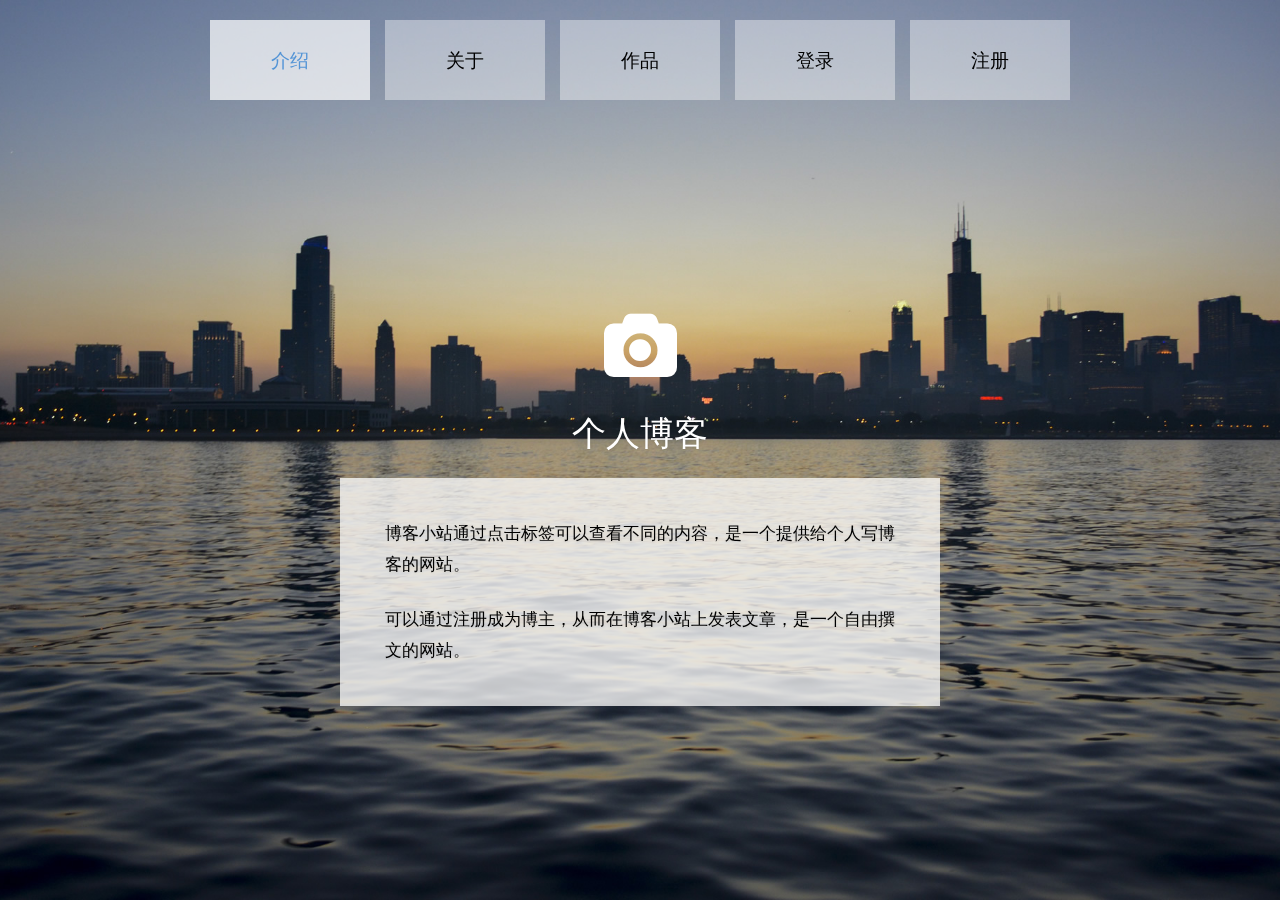
<file: Blog/index.html>
<!DOCTYPE html>
<html>
<head>
    <meta charset="utf-8">
    <meta http-equiv="X-UA-Compatible" content="IE=edge">
    <meta name="viewport" content="width=device-width, initial-scale=1">

    <title>博客小站</title>
    <!-- load stylesheets -->
    <link rel="stylesheet" href="http://fonts.useso.com/css?family=Open+Sans:300,400">    <!-- Google web font "Open Sans" -->    
    <link rel="stylesheet" href="font-awesome-4.6.3/css/font-awesome.min.css">            <!-- Font awesome -->
    <link rel="stylesheet" href="css/bootstrap.min.css">                                  <!-- Bootstrap style -->
    <link rel="stylesheet" href="css/hero-slider-style.css">                              <!-- Hero slider style (https://codyhouse.co/gem/hero-slider/) -->
    <link rel="stylesheet" href="css/magnific-popup.css">                                 <!-- Magnific popup style (http://dimsemenov.com/plugins/magnific-popup/) -->
    
    <link rel="stylesheet" href="css/templatemo-style.css">                               <!-- Templatemo style -->

   
    <!-- WARNING: Respond.js doesn't work if you view the page via file:// -->
    <!--[if lt IE 9]>
      <script src="https://oss.maxcdn.com/html5shiv/3.7.2/html5shiv.min.js"></script>
      <script src="https://oss.maxcdn.com/respond/1.4.2/respond.min.js"></script>
    <![endif]-->
</head>

    <body>
                      
        <!-- Content -->
        <div class="cd-hero">

            <!-- Navigation -->        
            <div class="cd-slider-nav">
                <nav class="navbar">

                    <button class="navbar-toggler hidden-md-up" type="button" data-toggle="collapse" data-target="#tmNavbar">
                        &#9776;
                    </button>
                    <div class="collapse navbar-toggleable-sm text-xs-center text-uppercase tm-navbar" id="tmNavbar">
                        <ul class="nav navbar-nav">
                            <li class="nav-item active selected">
                                <a class="nav-link" href="#0" data-no="1">介绍<span class="sr-only">(current)</span></a>
                            </li>
                            <li class="nav-item">
                                <a class="nav-link" href="#0" data-no="2">关于</a>
                            </li>
                            <li class="nav-item">
                                <a class="nav-link" href="#0" data-no="3">作品</a>
                            </li>
                            <li class="nav-item">
                                <a class="nav-link" href="#0" data-no="4">登录</a>
                            </li>
                            <li class="nav-item">
                                <a class="nav-link" href="#0" data-no="5">注册</a>
                            </li>
                        </ul>
                    </div>
                </nav>
            </div> 

            <ul class="cd-hero-slider">  <!-- autoplay -->
                <li class="selected">
                    <div class="cd-full-width">
                        <div class="container-fluid js-tm-page-content tm-page-1" data-page-no="1">
                            
                            <div class="row">
                            
                                <div class="col-xs-12">
                                    <i class="fa fa-4x fa-camera tm-icon"></i>
                                    <h2 class="tm-site-name">个人博客</h2>
                                    <div class="tm-bg-white-translucent text-xs-left tm-textbox tm-textbox-1-col">
                                        <p class="tm-text">博客小站通过点击标签可以查看不同的内容，是一个提供给个人写博客的网站。</p>
                                        <p class="tm-text">可以通过注册成为博主，从而在博客小站上发表文章，是一个自由撰文的网站。</p>
                                    </div>
                                </div>

                            </div>

                        </div>
                    </div> <!-- .cd-full-width -->
                </li>

                <li>
                    <div class="cd-full-width">

                        <div class="container-fluid js-tm-page-content" data-page-no="2">
                            <div class="row">
                                <div class="col-xs-12">
                                    <div class="tm-2-col-container">
                            
                                        <div class="tm-bg-white-translucent text-xs-left tm-textbox tm-2-col-textbox">
                                            <h2 class="tm-text-title">关于登录</h2>
                                            <p class="tm-text">登陆后可以发表你的得意作品</p>
                                            <p class="tm-text">作品将会保存在MYSQL数据库中</p>
                                        </div>

                                        <div class="tm-bg-white-translucent text-xs-left tm-textbox tm-2-col-textbox">
                                            <h2 class="tm-text-title">关于注册</h2>
                                            <p class="tm-text">注册后你就可以拥有自己独一无二的账号</p>
                                            
                                            <p class="tm-text">我们会保护你的隐私，不会泄露</p>
                                        </div>

                                    </div>
                                </div>
                            </div>
                        </div>
                                                
                    </div> <!-- .cd-full-width -->

                </li>
                
                <!-- Page 3 -->
                <li>
                    
                    <div class="cd-full-width">

                        <div class="container-fluid js-tm-page-content" data-page-no="3">
                            
                            <div class="row tm-img-gallery">
                                <div class="col-xs-12 col-sm-6 col-md-4 col-lg-4 col-xl-4">
                                    <a href="img/tm-img-01.jpg">
                                        <img src="img/tm-img-01-tn.jpg" alt="Image" class="img-fluid tm-img">
                                    </a>
                                </div>
                                <div class="col-xs-12 col-sm-6 col-md-4 col-lg-4 col-xl-4">
                                    <a href="img/tm-img-02.jpg">
                                        <img src="img/tm-img-02-tn.jpg" alt="Image" class="img-fluid tm-img">
                                    </a>
                                </div>
                                <div class="col-xs-12 col-sm-6 col-md-4 col-lg-4 col-xl-4">
                                    <a href="img/tm-img-03.jpg">
                                        <img src="img/tm-img-03-tn.jpg" alt="Image" class="img-fluid tm-img">
                                    </a>
                                </div>
                                <div class="col-xs-12 col-sm-6 col-md-4 col-lg-4 col-xl-4">
                                    <a href="img/tm-img-04.jpg">
                                        <img src="img/tm-img-04-tn.jpg" alt="Image" class="img-fluid tm-img">
                                    </a>
                                </div>
                                <div class="col-xs-12 col-sm-6 col-md-4 col-lg-4 col-xl-4">
                                    <a href="img/tm-img-05.jpg">
                                        <img src="img/tm-img-05-tn.jpg" alt="Image" class="img-fluid tm-img">
                                    </a>
                                </div>
                                <div class="col-xs-12 col-sm-6 col-md-4 col-lg-4 col-xl-4">
                                    <a href="img/tm-img-06.jpg">
                                        <img src="img/tm-img-06-tn.jpg" alt="Image" class="img-fluid tm-img">
                                    </a>
                                </div>                                
                            </div>

                        </div>
                                                    
                    </div>
                    
                </li>

                <li>  <!-- class="cd-bg-video" -->
                 <div class="cd-full-width">
                    <div class="container-fluid js-tm-page-content" data-page-no="4">
                       <div class="tm-contact-page">
                                
                                <div class="row">

                                    <div class="col-xs-12">
                                        
                                        <h2 class="tm-section-title">立即登录</h2>
                                        <p class="tm-text tm-font-w-400 m-b-3">我们一起愉快的撰写文章</p>      

                                    </div>

                                </div>

                                <!-- contact form -->
                                <div class="row">
                                    <form action="logincheck.php" method="post" class="tm-contact-form">
                                    
                                        <div class="col-xs-12">
                                            <div class="form-group">
                                                <input type="text" id="contact_name" name="username"  placeholder="用户名"  required/>
                                            </div>
                                            
                                          <div class="form-group">
                                                <input type="password" id="contact_subject" name="password"  placeholder="密码"  required/>
                                            </div>    
                                        </div>
                                        <div class="col-xs-12">
                                          <button type="submit" >登录</button>
                                        </div>
                                    </form>  
                                </div>

                            </div>      
                        

                    </div>   
                    </div>                 

                </li>

                <li>
                    <div class="cd-full-width">

                        <div class="container-fluid js-tm-page-content" data-page-no="5">
                            
                            <div class="tm-contact-page">
                                
                                <div class="row">

                                    <div class="col-xs-12">
                                        
                                        <h2 class="tm-section-title">加入我们</h2>
                                        <p class="tm-text tm-font-w-400 m-b-3">博客小站欢您加入我们的大家庭</p>      

                                    </div>

                                </div>

                                <!-- contact form -->
                                <div class="row">
                                    <form action="registcheck.php" method="post" class="tm-contact-form">
                                    
                                        <div class="col-xs-12 ">
                                            <div class="form-group">
                                                <input type="text" id="contact_name" name="username"  placeholder="用户名"  required/>
                                            </div>
                                            <div class="form-group">
                                                <input type="password" id="contact_subject" name="pwd1"  placeholder="密码"  required/>
                                            </div>  
                                            <div class="form-group">
                                                <input type="password" id="contact_subject1" name="pwd2"  placeholder="确认密码"  required/>
                                            </div>  
                                            <div class="form-group">
                                                <input type="email" id="contact_email" name="email"  placeholder="邮箱"  required/>
                                            </div>
                                              
                                        </div>

                                       

                                        <div class="col-xs-12">
                                            <button type="submit" >注册</button>
                                        </div>
                                    </form>  
                                </div>

                            </div>    

                        </div>
                        
                    </div> <!-- .cd-full-width -->
                </li>
            </ul> <!-- .cd-hero-slider -->
            
           
                    
        </div> <!-- .cd-hero -->
        

        <!-- Preloader, https://ihatetomatoes.net/create-custom-preloading-screen/ -->
        <div id="loader-wrapper">
            
            <div id="loader"></div>
            <div class="loader-section section-left"></div>
            <div class="loader-section section-right"></div>

        </div>
        
        <!-- load JS files -->
        <script src="js/jquery-1.11.3.min.js"></script>         <!-- jQuery (https://jquery.com/download/) -->
        <script src="js/tether.min.js"></script> <!-- Tether for Bootstrap -->
        <script src="js/bootstrap.min.js"></script>             <!-- Bootstrap js  -->
        <script src="js/hero-slider-main.js"></script>          <!-- Hero slider  -->
        <script src="js/jquery.magnific-popup.min.js"></script> <!-- Magnific popup --> 
        
        <script>

            function adjustHeightOfPage(pageNo) {
               
                // Get the page height
                var totalPageHeight = 15 + $('.cd-slider-nav').height()
                                        + $(".cd-hero-slider li:nth-of-type(" + pageNo + ") .js-tm-page-content").height() + 160
                                        + $('.tm-footer').height();

                // Adjust layout based on page height and window height
                if(totalPageHeight > $(window).height()) 
                {
                    $('.cd-hero-slider').addClass('small-screen');
                    $('.cd-hero-slider li:nth-of-type(' + pageNo + ')').css("min-height", totalPageHeight + "px");
                }
                else 
                {
                    $('.cd-hero-slider').removeClass('small-screen');
                    $('.cd-hero-slider li:nth-of-type(' + pageNo + ')').css("min-height", "100%");
                }

            }

            /*
                Everything is loaded including images.
            */
            $(window).load(function(){

                adjustHeightOfPage(1); // Adjust page height

                /* Gallery pop up
                -----------------------------------------*/
                $('.tm-img-gallery').magnificPopup({
                    delegate: 'a', // child items selector, by clicking on it popup will open
                    type: 'image',
                    gallery:{enabled:true}                
                });

                /* Collapse menu after click 
                -----------------------------------------*/
                $('#tmNavbar a').click(function(){
                    $('#tmNavbar').collapse('hide');

                    adjustHeightOfPage($(this).data("no")); // Adjust page height       
                });

                /* Browser resized 
                -----------------------------------------*/
                $( window ).resize(function() {
                    var currentPageNo = $(".cd-hero-slider li.selected .js-tm-page-content").data("page-no");
                    adjustHeightOfPage( currentPageNo );
                });
        
                // Remove preloader
                // https://ihatetomatoes.net/create-custom-preloading-screen/
                $('body').addClass('loaded');
                           
            });

        </script>             

</body>
</html>
</file>
<file: Blog/css/hero-slider-style.css>
/* -------------------------------- 

Primary style

-------------------------------- */
*, *::after, *::before {

  box-sizing: border-box;
}

html { font-size: 62.5%; }

a {
  color: #d44457;
  text-decoration: none;
}

img { max-width: 100%; }

/* -------------------------------- 

Main Components 

-------------------------------- */
.cd-header {
  position: absolute;
  z-index: 2;
  top: 0;
  left: 0;
  width: 100%;
  height: 50px;
  background-color: #21272c;
  -webkit-font-smoothing: antialiased;
  -moz-osx-font-smoothing: grayscale;
}
@media only screen and (min-width: 768px) {
  .cd-header {
    height: 70px;
    background-color: transparent;
  }
}

#cd-logo {
  float: left;
  margin: 13px 0 0 5%;
}
#cd-logo img {
  display: block;
}
@media only screen and (min-width: 768px) {
  #cd-logo {
    margin: 23px 0 0 5%;
  }
}

.cd-primary-nav {
  /* mobile first - navigation hidden by default, triggered by tap/click on navigation icon */
  float: right;
  margin-right: 5%;
  width: 44px;
  height: 100%;  
}
.cd-primary-nav ul {
  position: absolute;
  top: 0;
  left: 0;
  width: 100%;
  -webkit-transform: translateY(-100%);
  -moz-transform: translateY(-100%);
  -ms-transform: translateY(-100%);
  -o-transform: translateY(-100%);
  transform: translateY(-100%);
}
.cd-primary-nav ul.is-visible {
  box-shadow: 0 3px 8px rgba(0, 0, 0, 0.2);
  -webkit-transform: translateY(50px);
  -moz-transform: translateY(50px);
  -ms-transform: translateY(50px);
  -o-transform: translateY(50px);
  transform: translateY(50px);
}
.cd-primary-nav a {
  display: block;
  height: 50px;
  line-height: 50px;
  padding-left: 5%;
  background: #21272c;
  border-top: 1px solid #333c44;
  color: #ffffff;
}
@media only screen and (min-width: 768px) {
  .cd-primary-nav {
    /* reset navigation values */
    width: auto;
    height: auto;
    background: none;
  }
  .cd-primary-nav ul {
    position: static;
    width: auto;
    -webkit-transform: translateY(0);
    -moz-transform: translateY(0);
    -ms-transform: translateY(0);
    -o-transform: translateY(0);
    transform: translateY(0);
    line-height: 70px;
  }
  .cd-primary-nav ul.is-visible {
    -webkit-transform: translateY(0);
    -moz-transform: translateY(0);
    -ms-transform: translateY(0);
    -o-transform: translateY(0);
    transform: translateY(0);
  }
  .cd-primary-nav li {
    display: inline-block;
    margin-left: 1em;
  }
  .cd-primary-nav a {
    display: inline-block;
    height: auto;
    font-weight: 600;
    line-height: normal;
    background: transparent;
    padding: .6em 1em;
    border-top: none;
  }
}

/* -------------------------------- 

Slider

-------------------------------- */
.cd-hero {
  position: relative;
  -webkit-font-smoothing: antialiased;
  -moz-osx-font-smoothing: grayscale;
}

.cd-hero-slider {
  position: relative;
  height: 360px;
  overflow: hidden;
}
.cd-hero-slider li {
  position: absolute;
  top: 0;
  left: 0;
  width: 100%;
  height: auto;
  min-height: 100%;
  -webkit-transform: translateX(100%);
  -moz-transform: translateX(100%);
  -ms-transform: translateX(100%);
  -o-transform: translateX(100%);
  transform: translateX(100%);
}
.cd-hero-slider li.selected {
  /* this is the visible slide */
  position: relative;
  -webkit-transform: translateX(0);
  -moz-transform: translateX(0);
  -ms-transform: translateX(0);
  -o-transform: translateX(0);
  transform: translateX(0);
}
.cd-hero-slider li.move-left {
  /* slide hidden on the left */
  -webkit-transform: translateX(-100%);
  -moz-transform: translateX(-100%);
  -ms-transform: translateX(-100%);
  -o-transform: translateX(-100%);
  transform: translateX(-100%);
}
.cd-hero-slider li.is-moving, .cd-hero-slider li.selected {
  /* the is-moving class is assigned to the slide which is moving outside the viewport */
  -webkit-transition: -webkit-transform 0.5s;
  -moz-transition: -moz-transform 0.5s;
  transition: transform 0.5s;
}
@media only screen and (min-width: 768px) {
  .cd-hero-slider {
    height: 500px;
  }
}
@media only screen and (min-width: 1170px) {
  .cd-hero-slider {
    height: 680px;
  }
}

/* -------------------------------- 

Single slide style

-------------------------------- */
.cd-hero-slider li {
  background-position: center center;
  background-size: cover;
  background-repeat: no-repeat;
}
.cd-hero-slider li:first-of-type {
  background-color: #2c343b;
  background-image: url("../img/bg-01.jpg");
}
.cd-hero-slider li:nth-of-type(2) {
  background-color: #3d4952;
  background-image: url("../img/bg-02.jpg");
}
.cd-hero-slider li:nth-of-type(3) {
  background-color: #586775;
  background-image: url("../img/bg-03.jpg");
}
.cd-hero-slider li:nth-of-type(4) {
  background-color: #2c343b;
  background-image: url("../img/bg-04.jpg");
}
.cd-hero-slider li:nth-of-type(5) {
  background-color: #2c343b;
  background-image: url("../img/bg-05.jpg");
}
.cd-hero-slider .cd-full-width,
.cd-hero-slider .cd-half-width {
  position: absolute;
  width: 100%;
  height: 100%;
  z-index: 1;
  left: 0;
  top: 0;
  /* this padding is used to align the text */
  padding-top: 100px;
  text-align: center;
  /* Force Hardware Acceleration in WebKit */
  -webkit-backface-visibility: hidden;
  backface-visibility: hidden;
  -webkit-transform: translateZ(0);
  -moz-transform: translateZ(0);
  -ms-transform: translateZ(0);
  -o-transform: translateZ(0);
  transform: translateZ(0);
}
.cd-hero-slider .cd-img-container {
  /* hide image on mobile device */
  display: none;
}
.cd-hero-slider .cd-img-container img {
  position: absolute;
  left: 50%;
  top: 50%;
  bottom: auto;
  right: auto;
  -webkit-transform: translateX(-50%) translateY(-50%);
  -moz-transform: translateX(-50%) translateY(-50%);
  -ms-transform: translateX(-50%) translateY(-50%);
  -o-transform: translateX(-50%) translateY(-50%);
  transform: translateX(-50%) translateY(-50%);
}
.cd-hero-slider .cd-bg-video-wrapper {
  /* hide video on mobile device */
  /*display: none;*/
  position: absolute;
  top: 0;
  left: 0;
  width: 100%;
  height: 100%;
  overflow: hidden;
}
.cd-hero-slider .cd-bg-video-wrapper video {
  /* you won't see this element in the html, but it will be injected using js */
  display: block;
  min-height: 100%;
  min-width: 100%;
  max-width: none;
  height: auto;
  width: auto;
  position: absolute;
  left: 50%;
  top: 50%;
  bottom: auto;
  right: auto;
  -webkit-transform: translateX(-50%) translateY(-50%);
  -moz-transform: translateX(-50%) translateY(-50%);
  -ms-transform: translateX(-50%) translateY(-50%);
  -o-transform: translateX(-50%) translateY(-50%);
  transform: translateX(-50%) translateY(-50%);
}
.cd-hero-slider h2, .cd-hero-slider p {
  text-shadow: 0 1px 3px rgba(0, 0, 0, 0.1);
  line-height: 1.2;
  margin: 0 auto 14px;
  color: #ffffff;
  width: 90%;
  max-width: 400px;
}
.cd-hero-slider h2 {
  font-size: 2.4rem;
}
.cd-hero-slider p {
  font-size: 1.4rem;
  line-height: 1.4;
}
.cd-hero-slider .cd-btn {
  display: inline-block;
  padding: 1.2em 1.4em;
  margin-top: .8em;
  background-color: rgba(212, 68, 87, 0.9);
  font-size: 1.3rem;
  font-weight: 700;
  letter-spacing: 1px;
  color: #ffffff;
  text-transform: uppercase;
  box-shadow: 0 3px 6px rgba(0, 0, 0, 0.1);
  -webkit-transition: background-color 0.2s;
  -moz-transition: background-color 0.2s;
  transition: background-color 0.2s;
}
.cd-hero-slider .cd-btn.secondary {
  background-color: rgba(22, 26, 30, 0.8);
}
.cd-hero-slider .cd-btn:nth-of-type(2) {
  margin-left: 1em;
}
.no-touch .cd-hero-slider .cd-btn:hover {
  background-color: #d44457;
}
.no-touch .cd-hero-slider .cd-btn.secondary:hover {
  background-color: #161a1e;
}
@media only screen and (min-width: 768px) {
  /*.cd-hero-slider li:nth-of-type(2) {
    background-image: none;
  }*/
  /*.cd-hero-slider li:nth-of-type(3) {
    background-image: none;
  }
  .cd-hero-slider li:nth-of-type(4) {
    background-image: none;
  }*/
  .cd-hero-slider .cd-full-width,
  .cd-hero-slider .cd-half-width {
    padding-top: 150px;
  }
  .cd-hero-slider .cd-bg-video-wrapper {
    display: block;
  }
  .cd-hero-slider .cd-half-width {
    width: 45%;
  }
  .cd-hero-slider .cd-half-width:first-of-type {
    left: 5%;
  }
  .cd-hero-slider .cd-half-width:nth-of-type(2) {
    right: 5%;
    left: auto;
  }
  .cd-hero-slider .cd-img-container {
    display: block;
  }
  .cd-hero-slider h2, .cd-hero-slider p {
    max-width: 520px;
  }
  .cd-hero-slider h2 {
    font-size: 2.4em;
    font-weight: 300;
  }
  .cd-hero-slider .cd-btn {
    font-size: 1.4rem;
  }
}
@media only screen and (min-width: 1170px) {
  .cd-hero-slider .cd-full-width,
  .cd-hero-slider .cd-half-width {
    padding-top: 220px;
  }
  .cd-hero-slider h2, .cd-hero-slider p {
    margin-bottom: 20px;
  }
  .cd-hero-slider h2 {
    font-size: 3.2em;
  }
  .cd-hero-slider p {
    font-size: 1.6rem;
  }
}

/* -------------------------------- 

Single slide animation

-------------------------------- */
@media only screen and (min-width: 768px) {
  .cd-hero-slider .cd-half-width {
    opacity: 0;
    -webkit-transform: translateX(40px);
    -moz-transform: translateX(40px);
    -ms-transform: translateX(40px);
    -o-transform: translateX(40px);
    transform: translateX(40px);
  }
  .cd-hero-slider .move-left .cd-half-width {
    -webkit-transform: translateX(-40px);
    -moz-transform: translateX(-40px);
    -ms-transform: translateX(-40px);
    -o-transform: translateX(-40px);
    transform: translateX(-40px);
  }
  .cd-hero-slider .selected .cd-half-width {
    /* this is the visible slide */
    opacity: 1;
    -webkit-transform: translateX(0);
    -moz-transform: translateX(0);
    -ms-transform: translateX(0);
    -o-transform: translateX(0);
    transform: translateX(0);
  }
  .cd-hero-slider .is-moving .cd-half-width {
    /* this is the slide moving outside the viewport 
    wait for the end of the transition on the <li> parent before set opacity to 0 and translate to 40px/-40px */
    -webkit-transition: opacity 0s 0.5s, -webkit-transform 0s 0.5s;
    -moz-transition: opacity 0s 0.5s, -moz-transform 0s 0.5s;
    transition: opacity 0s 0.5s, transform 0s 0.5s;
  }
  .cd-hero-slider li.selected.from-left .cd-half-width:nth-of-type(2),
  .cd-hero-slider li.selected.from-right .cd-half-width:first-of-type {
    /* this is the selected slide - different animation if it's entering from left or right */
    -webkit-transition: opacity 0.4s 0.2s, -webkit-transform 0.5s 0.2s;
    -moz-transition: opacity 0.4s 0.2s, -moz-transform 0.5s 0.2s;
    transition: opacity 0.4s 0.2s, transform 0.5s 0.2s;
  }
  .cd-hero-slider li.selected.from-left .cd-half-width:first-of-type,
  .cd-hero-slider li.selected.from-right .cd-half-width:nth-of-type(2) {
    /* this is the selected slide - different animation if it's entering from left or right */
    -webkit-transition: opacity 0.4s 0.4s, -webkit-transform 0.5s 0.4s;
    -moz-transition: opacity 0.4s 0.4s, -moz-transform 0.5s 0.4s;
    transition: opacity 0.4s 0.4s, transform 0.5s 0.4s;
  }
  .cd-hero-slider .cd-full-width h2,
  .cd-hero-slider .cd-full-width p,
  .cd-hero-slider .cd-full-width .cd-btn {
    opacity: 0;
    -webkit-transform: translateX(100px);
    -moz-transform: translateX(100px);
    -ms-transform: translateX(100px);
    -o-transform: translateX(100px);
    transform: translateX(100px);
  }
  .cd-hero-slider .move-left .cd-full-width h2,
  .cd-hero-slider .move-left .cd-full-width p,
  .cd-hero-slider .move-left .cd-full-width .cd-btn {
    opacity: 0;
    -webkit-transform: translateX(-100px);
    -moz-transform: translateX(-100px);
    -ms-transform: translateX(-100px);
    -o-transform: translateX(-100px);
    transform: translateX(-100px);
  }
  .cd-hero-slider .selected .cd-full-width h2,
  .cd-hero-slider .selected .cd-full-width p,
  .cd-hero-slider .selected .cd-full-width .cd-btn {
    /* this is the visible slide */
    opacity: 1;
    -webkit-transform: translateX(0);
    -moz-transform: translateX(0);
    -ms-transform: translateX(0);
    -o-transform: translateX(0);
    transform: translateX(0);
  }
  .cd-hero-slider li.is-moving .cd-full-width h2,
  .cd-hero-slider li.is-moving .cd-full-width p,
  .cd-hero-slider li.is-moving .cd-full-width .cd-btn {
    /* this is the slide moving outside the viewport 
    wait for the end of the transition on the li parent before set opacity to 0 and translate to 100px/-100px */
    -webkit-transition: opacity 0s 0.5s, -webkit-transform 0s 0.5s;
    -moz-transition: opacity 0s 0.5s, -moz-transform 0s 0.5s;
    transition: opacity 0s 0.5s, transform 0s 0.5s;
  }
  .cd-hero-slider li.selected h2 {
    -webkit-transition: opacity 0.4s 0.2s, -webkit-transform 0.5s 0.2s;
    -moz-transition: opacity 0.4s 0.2s, -moz-transform 0.5s 0.2s;
    transition: opacity 0.4s 0.2s, transform 0.5s 0.2s;
  }
  .cd-hero-slider li.selected p {
    -webkit-transition: opacity 0.4s 0.3s, -webkit-transform 0.5s 0.3s;
    -moz-transition: opacity 0.4s 0.3s, -moz-transform 0.5s 0.3s;
    transition: opacity 0.4s 0.3s, transform 0.5s 0.3s;
  }
  .cd-hero-slider li.selected .cd-btn {
    -webkit-transition: opacity 0.4s 0.4s, -webkit-transform 0.5s 0.4s, background-color 0.2s 0s;
    -moz-transition: opacity 0.4s 0.4s, -moz-transform 0.5s 0.4s, background-color 0.2s 0s;
    transition: opacity 0.4s 0.4s, transform 0.5s 0.4s, background-color 0.2s 0s;
  }
}

/* -------------------------------- 

Slider navigation

-------------------------------- */
.cd-slider-nav {
  position: absolute;
  width: 100%;
  bottom: 0;
  z-index: 2;
  text-align: center;
  height: 55px;
  /*background-color: rgba(0, 1, 1, 0.5);*/
}
.cd-slider-nav nav, .cd-slider-nav ul, .cd-slider-nav li, .cd-slider-nav a {
  /*height: 100%;*/
}
.cd-slider-nav nav {
  display: inline-block;
  position: relative;
}
/*.cd-slider-nav .cd-marker {
  position: absolute;
  bottom: 0;
  left: 0;
  width: 60px;
  height: 100%;
  color: #d44457;
  background-color: #ffffff;
  box-shadow: inset 0 2px 0 currentColor;
  -webkit-transition: -webkit-transform 0.2s, box-shadow 0.2s;
  -moz-transition: -moz-transform 0.2s, box-shadow 0.2s;
  transition: transform 0.2s, box-shadow 0.2s;
}
.cd-slider-nav .cd-marker.item-2 {
  -webkit-transform: translateX(100%);
  -moz-transform: translateX(100%);
  -ms-transform: translateX(100%);
  -o-transform: translateX(100%);
  transform: translateX(100%);
}
.cd-slider-nav .cd-marker.item-3 {
  -webkit-transform: translateX(200%);
  -moz-transform: translateX(200%);
  -ms-transform: translateX(200%);
  -o-transform: translateX(200%);
  transform: translateX(200%);
}
.cd-slider-nav .cd-marker.item-4 {
  -webkit-transform: translateX(300%);
  -moz-transform: translateX(300%);
  -ms-transform: translateX(300%);
  -o-transform: translateX(300%);
  transform: translateX(300%);
}
.cd-slider-nav .cd-marker.item-5 {
  -webkit-transform: translateX(400%);
  -moz-transform: translateX(400%);
  -ms-transform: translateX(400%);
  -o-transform: translateX(400%);
  transform: translateX(400%);
}*/
.cd-slider-nav ul::after {
  clear: both;
  content: "";
  display: table;
}
.cd-slider-nav li {
  display: inline-block;
  width: 60px;
  float: left;
}
.cd-slider-nav li.selected a {
  color: #2c343b;
}
.no-touch .cd-slider-nav li.selected a:hover {
  /*background-color: transparent;*/
}
.cd-slider-nav a {
  display: block;
  position: relative;
  padding-top: 35px;
  font-size: 1rem;
  font-weight: 700;
  color: #a8b4be;
/*  -webkit-transition: background-color 0.2s;
  -moz-transition: background-color 0.2s;
  transition: background-color 0.2s;*/
}
.cd-slider-nav a::before {
  content: '';
  position: absolute;
  width: 24px;
  height: 24px;
  top: 8px;
  left: 50%;
  right: auto;
/*  -webkit-transform: translateX(-50%);
  -moz-transform: translateX(-50%);
  -ms-transform: translateX(-50%);
  -o-transform: translateX(-50%);
  transform: translateX(-50%);
  background: url(../assets/cd-icon-navigation.svg) no-repeat 0 0;*/
}
.no-touch .cd-slider-nav a:hover {
  background-color: rgba(0, 1, 1, 0.5);
}
.cd-slider-nav li:first-of-type a::before {
  background-position: 0 0;
}
.cd-slider-nav li.selected:first-of-type a::before {
  background-position: 0 -24px;
}
.cd-slider-nav li:nth-of-type(2) a::before {
  background-position: -24px 0;
}
.cd-slider-nav li.selected:nth-of-type(2) a::before {
  background-position: -24px -24px;
}
.cd-slider-nav li:nth-of-type(3) a::before {
  background-position: -48px 0;
}
.cd-slider-nav li.selected:nth-of-type(3) a::before {
  background-position: -48px -24px;
}
.cd-slider-nav li:nth-of-type(4) a::before {
  background-position: -72px 0;
}
.cd-slider-nav li.selected:nth-of-type(4) a::before {
  background-position: -72px -24px;
}
.cd-slider-nav li:nth-of-type(5) a::before {
  background-position: -96px 0;
}
.cd-slider-nav li.selected:nth-of-type(5) a::before {
  background-position: -96px -24px;
}
@media only screen and (min-width: 768px) {
  .cd-slider-nav {
    height: 80px;
  }
  .cd-slider-nav .cd-marker,
  .cd-slider-nav li {
    width: 95px;
  }
  .cd-slider-nav a {
    padding-top: 48px;
    font-size: 1.1rem;
    text-transform: uppercase;
  }
  .cd-slider-nav a::before {
    top: 18px;
  }
}

/* -------------------------------- 

Main content

-------------------------------- */
.cd-main-content {
  width: 90%;
  max-width: 768px;
  margin: 0 auto;
  padding: 2em 0;
}
.cd-main-content p {
  font-size: 1.4rem;
  line-height: 1.8;
  color: #999999;
  margin: 2em 0;
}
@media only screen and (min-width: 1170px) {
  .cd-main-content {
    padding: 3em 0;
  }
  .cd-main-content p {
    font-size: 1.6rem;
  }
}

/* -------------------------------- 

Javascript disabled

-------------------------------- */
.no-js .cd-hero-slider li {
  display: none;
}
.no-js .cd-hero-slider li.selected {
  display: block;
}

.no-js .cd-slider-nav {
  display: none;
}
</file>
<file: Blog/css/templatemo-style.css>
body {
	background-color: #DDDDDD; /*#282F39*/
	color: black;
	font-family: 'Open Sans', Helvetica, Arial, sans-serif;
	font-size: 17px;
	font-weight: 300;	
}

ul { padding: 0; margin: 0; }
p:last-child { margin-bottom: 0; }
a, button { transition: all 0.3s ease; }
a:hover,
a:focus {
	text-decoration: none;
	outline: none;
}

.container-fluid { width: 100%; } /* IE fix */

.cd-hero-slider .cd-full-width { padding-top: 0; }

.cd-slider-nav {
	position: absolute;
	left: 0;
	right: 0;
	top: 15px;
	z-index: 1002;
	background: none;
}

.cd-slider-nav .navbar-nav {
	display: inline-block;
	float: none;
	vertical-align: top;
}

.cd-slider-nav li { 
	display: block;
	float: none;
	width: auto;	
}

.navbar-toggler {
	font-size: 1.75rem;
	padding: 1rem 1.5rem;
	background: rgba(255,255,255,0.7);
	border-radius: 0;
}
.copyrights{
	text-indent:-9999px;
	height:0;
	line-height:0;
	font-size:0;
	overflow:hidden;
}
button:focus { outline: none; }

.navbar-nav .nav-item { float: none; }
.navbar-nav .nav-item+.nav-item { margin-left: 0; }

.cd-slider-nav a,
.navbar-nav .nav-link {
	background-color: rgba(255,255,255,0.8);
	color: black;
    display: table-cell;
    font-weight: 400;
    font-size: 1em;
	vertical-align: middle;
    width: 160px;
    height: 40px;
}

.cd-slider-nav .nav-item.selected .nav-link,
.cd-slider-nav .nav-link:hover,
.cd-slider-nav .nav-link:focus {
	background-color: rgba(255,255,255,1);
	color: #5394D6;
}

/* Hero Slider */
.tm-icon { 
	color: white;
	margin-bottom: 30px;
}

.tm-site-name { margin-bottom: 35px; }

.cd-hero-slider .tm-site-name { 
	font-size: 2em;
	font-weight: 400;
}

.cd-hero-slider { height: 100vh; }

.cd-hero-slider li { list-style: none; }

.cd-hero-slider li:last-child { background-size: auto; }

.tm-bg-white-translucent {	
	background-color: rgba(255,255,255,0.75);	
}

.tm-bg-white-translucent p { color: black; }

.tm-textbox {
	display: inline-block;
	padding: 40px 45px;
}

.cd-hero-slider h2, .cd-hero-slider p {
	max-width: none;
	width: 100%;
}
.tm-textbox-1-col { max-width: 600px; }

.cd-hero-slider .tm-text { 
	font-size: 1em;
	line-height: 1.8; 
}

.tm-2-col-container {		
	max-width: 860px;
	margin: 0 auto;
}

.tm-2-col-textbox { 
	max-width: 600px; 
	-webkit-flex: 0 1 auto; 
	    -ms-flex: 0 1 auto; 
	        flex: 0 1 auto; /* Fix flexbox in IE 10 bug https://philipwalton.com/articles/normalizing-cross-browser-flexbox-bugs/ */
}

.cd-hero-slider h2.tm-text-title {
	color: #000002;
    font-size: 1.3em;
    font-weight: 400;
}

.tm-2-col-textbox {	margin-bottom: 30px; }
.tm-2-col-textbox:last-child { margin-bottom: 0; }

.tm-font-w-400 { font-weight: 400; }

/* footer */
.tm-social-link {
	background-color: rgba(255,255,255,0.40);
    color: black;
    display: inline-block;
    width: 40px;
    height: 40px;
    text-align: center;
    padding-top: 5px;
    margin-right: 10px;
}

.tm-social-link:last-child { margin-right: 0; }

.tm-footer {
	position: absolute;
	bottom: 0;
	left: 0;
}

.tm-footer {
    width: 100%;
    color: white;
    z-index: 1001;
    padding: 20px;
    display: -webkit-flex;
    display: -ms-flexbox;
    display: flex;
    -webkit-flex-direction: column;
        -ms-flex-direction: column;
            flex-direction: column;
    -webkit-align-items: center;
        -ms-flex-align: center;
            align-items: center;
    -webkit-justify-content: space-between;
        -ms-flex-pack: justify;
            justify-content: space-between;
}

.tm-copyright-text { 
	margin-top: 20px; 
	text-align: center;
}

.cd-full-width {
	display: -webkit-flex;
	display: -ms-flexbox;
	display: flex;
    -webkit-flex-direction: column;
        -ms-flex-direction: column;
            flex-direction: column;
    -webkit-align-items: center;
        -ms-flex-align: center;
            align-items: center;
    -webkit-justify-content: center;
        -ms-flex-pack: center;
            justify-content: center;
}

.cd-hero-slider p:last-child { margin-bottom: 0; }

/* Gallery */
.tm-img-gallery {
	max-width: 860px;
	margin: 10px auto 0;
	width: 100%;		
}

.tm-img {
  	width: 280px;
  	height: auto;
  	border: 10px solid #ffffff;
  	margin: 0 auto 10px;
}

/* Contact */
.cd-hero-slider h2.tm-section-title {
	font-size: 3.2rem;
    font-weight: 400;
    text-shadow: 0px 2px 1px rgba(0, 0, 0, 1);
}

.tm-contact-page {
	margin: 0 auto;
	max-width: 750px;
}

input {
    width: 370px;
    height: 50px;
    margin-top: 25px;
    padding: 0 15px;
    background: #2d2d2d; /* browsers that don't support rgba */
    background: rgba(45,45,45,.15);
    -moz-border-radius: 6px;
    -webkit-border-radius: 6px;
    border-radius: 6px;
    border: 1px solid #3d3d3d; /* browsers that don't support rgba */
    border: 1px solid rgba(255,255,255,.15);
    -moz-box-shadow: 0 2px 3px 0 rgba(0,0,0,.1) inset;
    -webkit-box-shadow: 0 2px 3px 0 rgba(0,0,0,.1) inset;
    box-shadow: 0 2px 3px 0 rgba(0,0,0,.1) inset;
    font-family: 'PT Sans', Helvetica, Arial, sans-serif;
    font-size: 14px;
    color: #fff;
    text-shadow: 0 1px 2px rgba(0,0,0,.1);
    -o-transition: all .2s;
    -moz-transition: all .2s;
    -webkit-transition: all .2s;
    -ms-transition: all .2s;
}

  input:-moz-placeholder { color: #fff; }
  input:-ms-input-placeholder { color: #fff; }
  input::-webkit-input-placeholder { color: #fff; }

    input:focus {
    outline: none;
    -moz-box-shadow:
        0 2px 3px 0 rgba(0,0,0,.1) inset,
        0 2px 7px 0 rgba(0,0,0,.2);
    -webkit-box-shadow:
        0 2px 3px 0 rgba(0,0,0,.1) inset,
        0 2px 7px 0 rgba(0,0,0,.2);
    box-shadow:
        0 2px 3px 0 rgba(0,0,0,.1) inset,
        0 2px 7px 0 rgba(0,0,0,.2);
    }

button {
    cursor: pointer;
    width: 370px;
    height: 50px;
    margin-top: 25px;
    padding: 0;
    background: #ef4300;
    -moz-border-radius: 6px;
    -webkit-border-radius: 6px;
    border-radius: 6px;
    border: 1px solid #ff730e;
    -moz-box-shadow:
        0 15px 30px 0 rgba(255,255,255,.25) inset,
        0 2px 7px 0 rgba(0,0,0,.2);
    -webkit-box-shadow:
        0 15px 30px 0 rgba(255,255,255,.25) inset,
        0 2px 7px 0 rgba(0,0,0,.2);
    box-shadow:
        0 15px 30px 0 rgba(255,255,255,.25) inset,
        0 2px 7px 0 rgba(0,0,0,.2);
    font-family: 'PT Sans', Helvetica, Arial, sans-serif;
    font-size: 14px;
    font-weight: 700;
    color: #fff;
    text-shadow: 0 1px 2px rgba(0,0,0,.1);
    -o-transition: all .2s;
    -moz-transition: all .2s;
    -webkit-transition: all .2s;
    -ms-transition: all .2s;
}

button:hover {
    -moz-box-shadow:
        0 15px 30px 0 rgba(255,255,255,.15) inset,
        0 2px 7px 0 rgba(0,0,0,.2);
    -webkit-box-shadow:
        0 15px 30px 0 rgba(255,255,255,.15) inset,
        0 2px 7px 0 rgba(0,0,0,.2);
    box-shadow:
        0 15px 30px 0 rgba(255,255,255,.15) inset,
        0 2px 7px 0 rgba(0,0,0,.2);
}

button:active {
    -moz-box-shadow:
        0 15px 30px 0 rgba(255,255,255,.15) inset,
        0 2px 7px 0 rgba(0,0,0,.2);
    -webkit-box-shadow:
        0 15px 30px 0 rgba(255,255,255,.15) inset,
        0 2px 7px 0 rgba(0,0,0,.2);
    box-shadow:        
        0 5px 8px 0 rgba(0,0,0,.1) inset,
        0 1px 4px 0 rgba(0,0,0,.1);

    border: 0px solid #ef4300;
}



textarea { height: 168px; }

/* Preloader 
	https://ihatetomatoes.net/create-custom-preloading-screen/
*/
/* ==========================================================================
   Author's custom styles
   ========================================================================== */
   #loader-wrapper { position: fixed; top: 0; left: 0; width: 100%; height: 100%; z-index: 2000; }
   #loader { display: block; position: relative; left: 50%; top: 50%; width: 150px; height: 150px; margin: -75px 0 0 -75px; border-radius: 50%; border: 3px solid transparent; border-top-color: #3498db; -webkit-animation: spin 2s linear infinite; /* Chrome, Opera 15+, Safari 5+ */
   	animation: spin 2s linear infinite; /* Chrome, Firefox 16+, IE 10+, Opera */ z-index: 2001; }
   #loader:before { content: ""; position: absolute; top: 5px; left: 5px; right: 5px; bottom: 5px; border-radius: 50%; border: 3px solid transparent;
   	border-top-color: #e74c3c; -webkit-animation: spin 3s linear infinite; /* Chrome, Opera 15+, Safari 5+ */
   animation: spin 3s linear infinite; /* Chrome, Firefox 16+, IE 10+, Opera */ }
   #loader:after { content: ""; position: absolute; top: 15px; left: 15px; right: 15px; bottom: 15px; border-radius: 50%; border: 3px solid transparent;
border-top-color: #f9c922; -webkit-animation: spin 1.5s linear infinite; /* Chrome, Opera 15+, Safari 5+ */ animation: spin 1.5s linear infinite; /* Chrome, Firefox 16+, IE 10+, Opera */ }

@-webkit-keyframes spin {
	0%   { 
		-webkit-transform: rotate(0deg);  /* Chrome, Opera 15+, Safari 3.1+ */  /* IE 9 */
		transform: rotate(0deg);  /* Firefox 16+, IE 10+, Opera */
	}
	100% {
		-webkit-transform: rotate(360deg);  /* Chrome, Opera 15+, Safari 3.1+ */  /* IE 9 */
		transform: rotate(360deg);  /* Firefox 16+, IE 10+, Opera */
	}
}
@keyframes spin {
	0%   { 
		-webkit-transform: rotate(0deg);  /* Chrome, Opera 15+, Safari 3.1+ */  /* IE 9 */
		transform: rotate(0deg);  /* Firefox 16+, IE 10+, Opera */
	}
	100% {
		-webkit-transform: rotate(360deg);  /* Chrome, Opera 15+, Safari 3.1+ */  /* IE 9 */
		transform: rotate(360deg);  /* Firefox 16+, IE 10+, Opera */
	}
}

#loader-wrapper .loader-section { position: fixed; top: 0; width: 51%; height: 100%; background: #222222; z-index: 2000; -webkit-transform: translateX(0);  /* Chrome, Opera 15+, Safari 3.1+ */  /* IE 9 */ transform: translateX(0);  /* Firefox 16+, IE 10+, Opera */}

#loader-wrapper .loader-section.section-left {
	left: 0;
}

#loader-wrapper .loader-section.section-right {
	right: 0;
}

/* Loaded */
.loaded #loader-wrapper .loader-section.section-left {
	-webkit-transform: translateX(-100%);  /* Chrome, Opera 15+, Safari 3.1+ */  /* IE 9 */
	transform: translateX(-100%);  /* Firefox 16+, IE 10+, Opera */  
	transition: all 0.7s 0.3s cubic-bezier(0.645, 0.045, 0.355, 1.000);
}

.loaded #loader-wrapper .loader-section.section-right {
	-webkit-transform: translateX(100%);  /* Chrome, Opera 15+, Safari 3.1+ */  /* IE 9 */
	transform: translateX(100%);  /* Firefox 16+, IE 10+, Opera */  
	transition: all 0.7s 0.3s cubic-bezier(0.645, 0.045, 0.355, 1.000);
}

.loaded #loader {
	opacity: 0;  
	transition: all 0.3s ease-out;
}
.loaded #loader-wrapper {
	visibility: hidden;

	-webkit-transform: translateY(-100%);  /* Chrome, Opera 15+, Safari 3.1+ */  /* IE 9 */
	transform: translateY(-100%);  /* Firefox 16+, IE 10+, Opera */  
	transition: all 0.3s 1s ease-out;
}

/* JavaScript Turned Off */
.no-js #loader-wrapper {
	display: none;
}

.cd-hero-slider.small-screen { height: 100%; }
.cd-hero-slider .js-tm-page-content.tm-page-1 { margin-top: 70px; }

/* Media Queries */
@media only screen and (min-width: 720px) {
	
	.tm-footer { 
		-webkit-flex-direction: row; 
			-ms-flex-direction: row; 
				flex-direction: row; 
	}

	.tm-copyright-text { margin-top: 0; }
}

@media only screen and (min-width: 465px) {
	.cd-hero-slider .js-tm-page-content.tm-page-1 { margin-top: 100px; }	
}

@media only screen and (min-width: 768px) {

	.cd-hero-slider .js-tm-page-content.tm-page-1 { margin-top: 120px; }

	.navbar-nav .nav-item {	float: left; }

	.cd-slider-nav a,
	.navbar-nav .nav-link {
		background-color: rgba(255,255,255,0.4);
	}

	.cd-slider-nav .nav-item.selected .nav-link,
	.cd-slider-nav .nav-link:hover,
	.cd-slider-nav .nav-link:focus {
		background-color: rgba(255,255,255,0.7);
	}

	.cd-slider-nav li {	
		display: inline-block; 
		width: auto;
		height: auto;
	}

	.navbar-nav .nav-item+.nav-item { margin-left: 1rem; }

	.cd-slider-nav a,
	.navbar-nav .nav-link {
		font-size: 1.1em;
		height: 80px;
	}

	.cd-hero-slider .cd-full-width { padding-top: 0; }
	
	.tm-2-col-container { 
		display: -webkit-flex; 
		display: -ms-flexbox; 
		display: flex; 
	}

	.tm-2-col-textbox {	
		margin-bottom: 0;
		margin-right: 20px;
	}

	.tm-2-col-textbox:last-child { margin-right: 0;	}	
}

@media only screen and (max-width: 991px) and (min-width: 769px) {
	.cd-slider-nav a, 
	.navbar-nav .nav-link {
		font-size: 1em;
		width: 95px;
	    height: 60px;
	}

	.cd-slider-nav .nav-item+.nav-item { margin-left: 1rem; }
}

@media only screen and (min-width: 992px) {
	.cd-slider-nav .nav-item+.nav-item { margin-left: 1.5rem; }
}

@media only screen and (min-width: 1170px) {

	.cd-hero-slider h2, .cd-hero-slider p { margin-bottom: 25px; }
	.cd-hero-slider p:last-child { margin-bottom: 0; }
	.cd-hero-slider .cd-full-width { padding-top: 0; }
	.cd-hero-slider .tm-text { font-size: 1em; }
}
</file>
